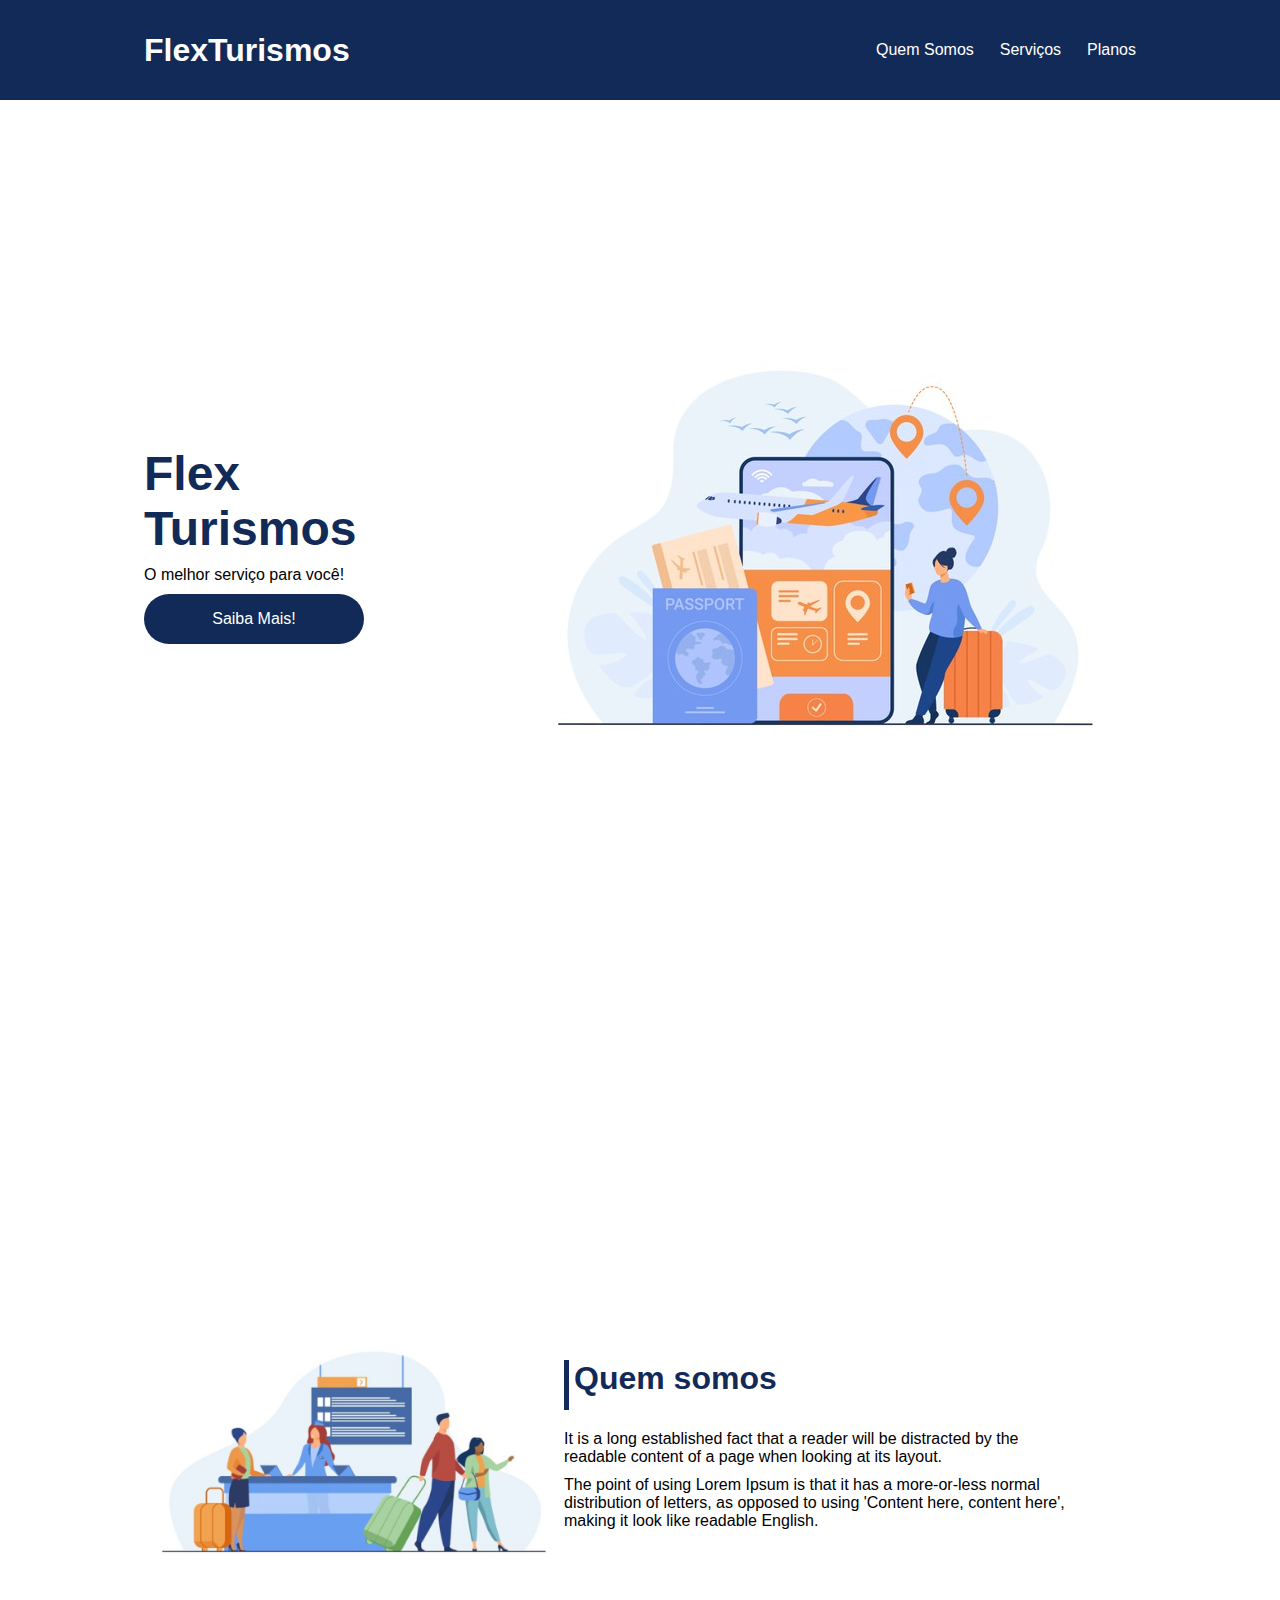
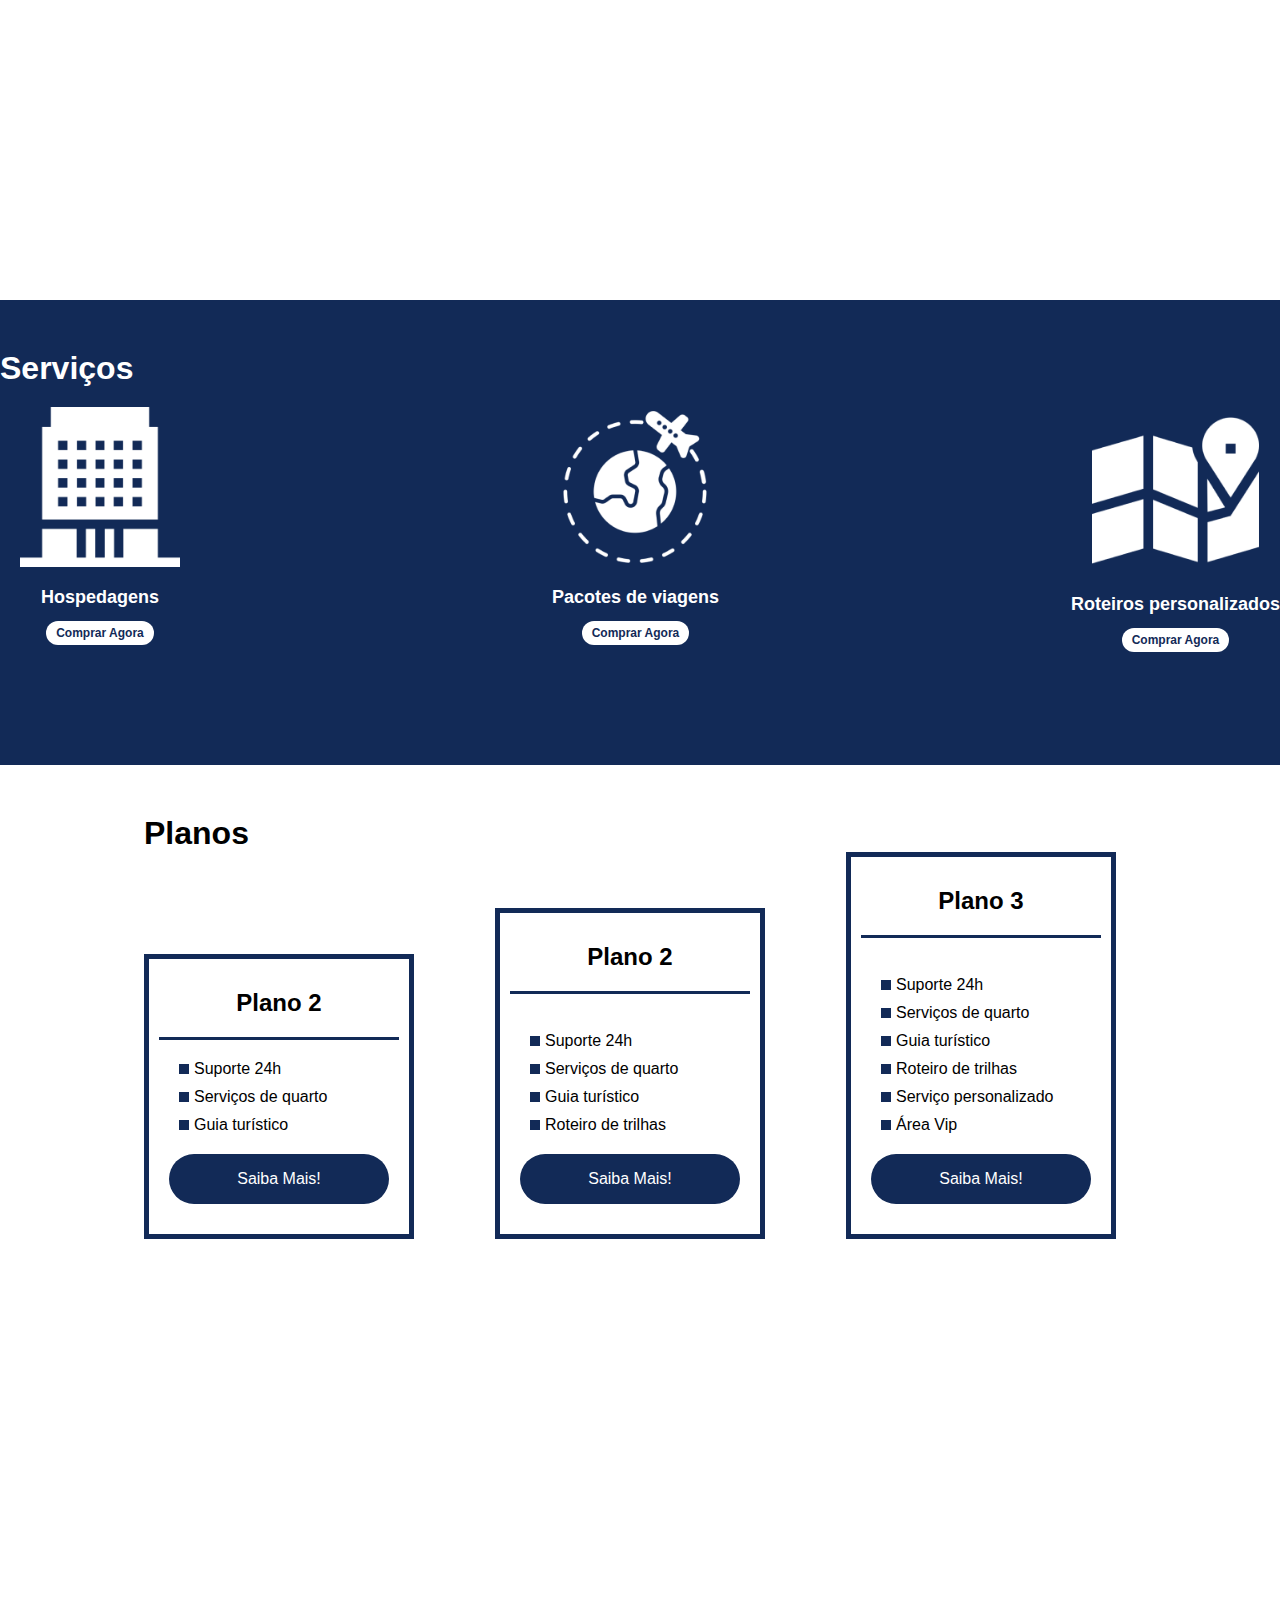
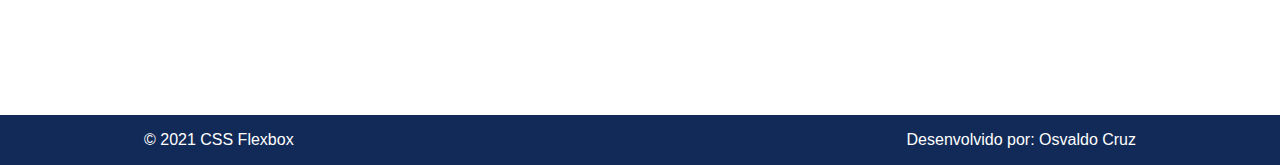
<file: Aula 3 Flex projeto/flex-projeto/index.html>
<!DOCTYPE html>
<html lang="pt-br">
<head>
    <meta charset="UTF-8">
    <meta name="viewport" content="width=device-width, initial-scale=1.0">
    <title>Flex Turismos</title>
    <link rel="stylesheet" href="style.css">
</head>
<body>
    <header>
        <div class="flex-container menu">
         <div class="titulo"><h1>FlexTurismos</h1></div>
           <ul class="list-items">
            <li><a href="#quem-somos">Quem Somos</a></li>
            <li><a href="#servicos">Serviços</a></li>
            <li><a href="#planos">Planos</a></li>
           </div>
           </ul>
    </header>

    <div class="flex-container apresentacao">
        <div class="texto-apresentacao">
            <h1>Flex <br>Turismos</h1>
            <p>O melhor serviço para você!</p>
            <a href=""class="btn">Saiba Mais!</a>
        </div>

        <div>
            <div><img src="./images/0-main.png" alt="banner de apresentação"></div>
        </div>
    </div>

    <div class="flex-container apresentacao" id="quem-somos">
      <div>
            <h2>Quem somos</h2>
            <p>It is a long established fact that a reader will be distracted by the readable content of a page when looking at its layout. </p>
            <p>The point of using Lorem Ipsum is that it has a more-or-less normal distribution of letters, as opposed to using 'Content here, content here', making it look like readable English.</p>
        </div>
        <div>
            <img src="./images/1-quem-somos.png" alt="balcão de atendimento">
        </div>

    </div>

    <div class="container-externo" id="servicos">
        <div class="flex-container"> </div>
        <h2>Serviços</h2>
        <div class="list-servicos">
            <div class="item-servico" >
                <div><img src="./images/icon-2.png" alt="hospedagens"></div>
                <p>Hospedagens</p>
                <a href="#">Comprar Agora</a>
            </div>

            <div class="item-servico">
               <div><img src="./images/icon-1.png" alt="pacote de viagens"></div>
               <p>Pacotes de viagens</p>
               <a href="#">Comprar Agora</a>
            </div>

            <div class="item-servico">
                <div><img src="./images/icon-3.png" alt="roteiros personalizados"></div>
                <p>Roteiros personalizados</p>
                <a href="#">Comprar Agora</a>
            </div>

        </div>
    </div>

    <div class="flex-container" id="planos">
        <div><h2>Planos</h2></div>

        <div class="list-planos">
            <div class="item-plano">
                <h3>Plano 2</h3>
                <ul>
                    <li>Suporte 24h</li>
                    <li>Serviços de quarto</li>
                    <li>Guia turístico</li>
                </ul>
                <a href="#" class="btn">Saiba Mais!</a>
            </div>
    
            <div class="item-plano">
                <h3>Plano 2</h3>
                <br>
                <ul>
                    <li>Suporte 24h</li>
                    <li>Serviços de quarto</li>
                    <li>Guia turístico</li>
                    <li>Roteiro de trilhas</li>
                    
                </ul>
                <a href="#"class="btn">Saiba Mais!</a>
            </div>
    
            <div class="item-plano">
                <h3>Plano 3</h3>
                <br>
                <ul>
                    <li>Suporte 24h</li>
                    <li>Serviços de quarto</li>
                    <li>Guia turístico</li>
                    <li>Roteiro de trilhas</li>
                    <li>Serviço personalizado</li>
                    <li>Área Vip</li>
                </ul>
                <a href="#"class="btn">Saiba Mais!</a>
            </div>

        </div>
    </div>

    <footer>
        <div class="flex-container footer">
            <p>&copy; 2021 CSS Flexbox</p>
        <p>Desenvolvido por: Osvaldo Cruz</p>
        </div>
        
    </footer>
</body>
</html>
</file>
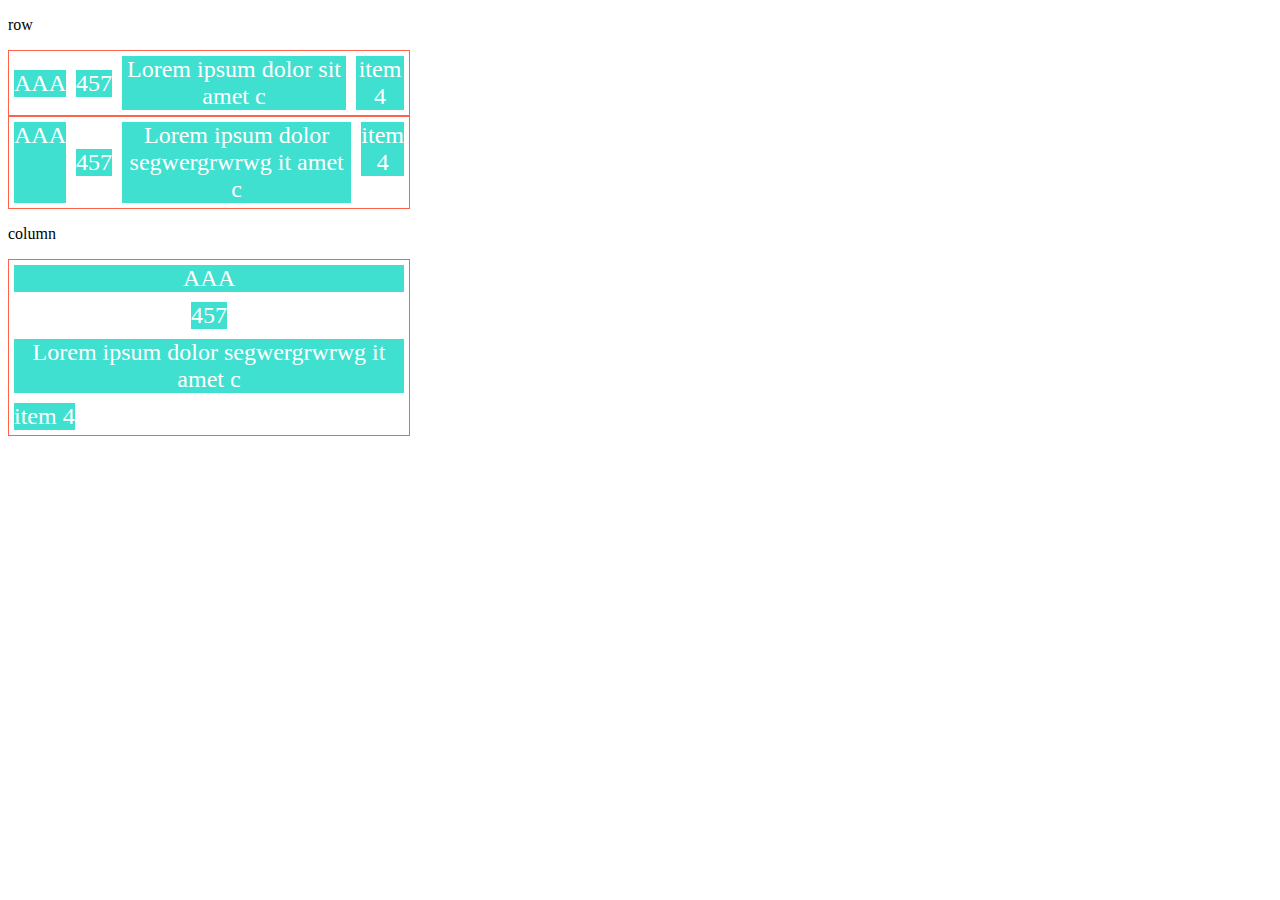
<file: Alignself.html>
<!DOCTYPE html>
<html lang="en">
<head>
    <meta charset="UTF-8">
    <meta http-equiv="X-UA-Compatible" content="IE=edge">
    <meta name="viewport" content="width=device-width, initial-scale=1.0">
    <title>Estrutura básica e prática com align self</title>
    <style>
        .flex-container{
            display: flex;
            border: 1px solid tomato;
            max-width: 400px;
            align-items: center;
        }
        .item{
            background-color: turquoise;
            color: white ;
            font-size: 24px;
            text-align: center;
            margin: 5px;

        }
        .align-container{
            align-items: center;

        }
        .center{
            align-self: center;
        }
        .end{
            align-self: baseline;
        }
        .stretch{
            align-self: stretch;
        }
        .auto{
            align-self: auto;
        }
        .direction{
            flex-direction: column;

        }
    </style>
</head>
<body>
    <p>row</p>
    <section class="flex-container align-container">
        <div class="item auto">AAA</div>
        <div class="item auto">457</div>
        <div class="item auto">Lorem ipsum dolor sit amet c</div>
        <div class="item auto">item 4</div>

    </section>

    <section class="flex-container">
        <div class="item stretch">AAA</div>
        <div class="item auto">457</div>
        <div class="item start">Lorem ipsum dolor segwergrwrwg it amet c</div>
        <div class="item end">item 4</div>

    </section>
    
    <p>column</p>
    <section class="flex-container direction">
        <div class="item stretch">AAA</div>
        <div class="item auto">457</div>
        <div class="item start">Lorem ipsum dolor segwergrwrwg it amet c</div>
        <div class="item end">item 4</div>

    </section>
</body>
</html>
</file>
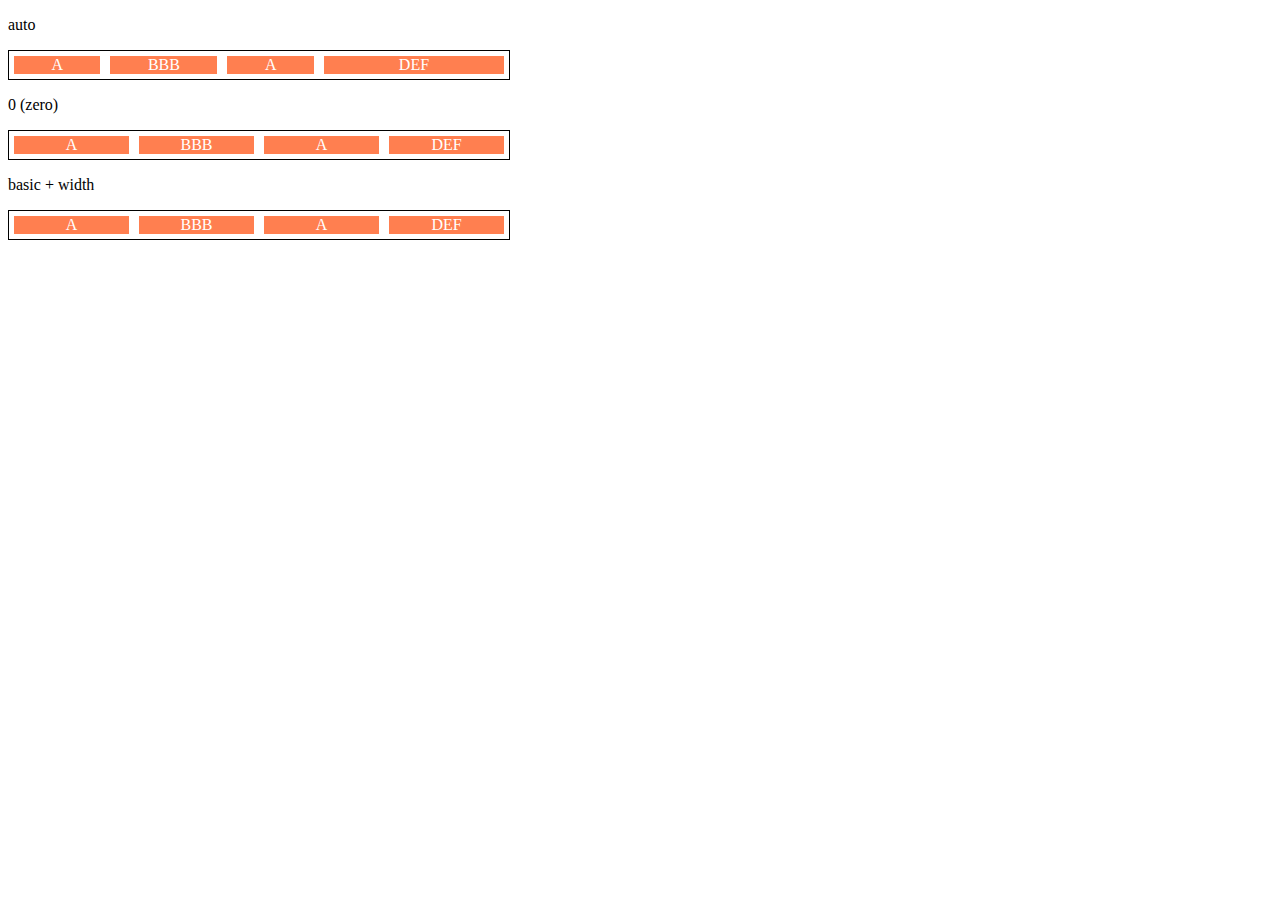
<file: flexbasis.html>
<!DOCTYPE html>
<html lang="en">
<head>
    <meta charset="UTF-8">
    <meta http-equiv="X-UA-Compatible" content="IE=edge">
    <meta name="viewport" content="width=device-width, initial-scale=1.0">
    <title>Flex-basis</title>
    <style>
        .flex-container{
            max-width: 500px;
            border: 1px solid black;
            display: flex;

        }
        .items{
            background-color: coral;
            color: white;
            text-align: center;
            margin: 5px;

        }
        .bauto{
            flex-basis: auto;
        }
        .fg-1{
            flex-grow: 1;
        }
        .fg-2{
            flex-grow: 2;
        }
        .b-0 {

                flex-basis: 0;
        }
        .w100{
            flex-basis: 100px;
        }
    </style>
</head>
<body>
    <p>auto</p>
    <div class="flex-container">
        <div class="items bauto fg-1 ">A</div>
        <div class="items bauto fg-1">BBB</div>
        <div class="items bauto fg-1">A</div>
        <div class="items bauto fg-2">DEF</div>

    </div>

    <p>0 (zero)</p>
    <div class="flex-container">
        <div class="items b-0 fg-1 ">A</div>
        <div class="items b-0 fg-1">BBB</div>
        <div class="items b-0 fg-1">A</div>
        <div class="items b-0 fg-1">DEF</div>

    </div>

    <p>basic + width</p>
    <div class="flex-container">
        <div class="items w100 fg-2  ">A</div>
        <div class="items w100 fg-2">BBB</div>
        <div class="items w100 fg-2">A</div>
        <div class="items w100 fg-2">DEF</div>

    </div>
    
</body>
</html>
</file>
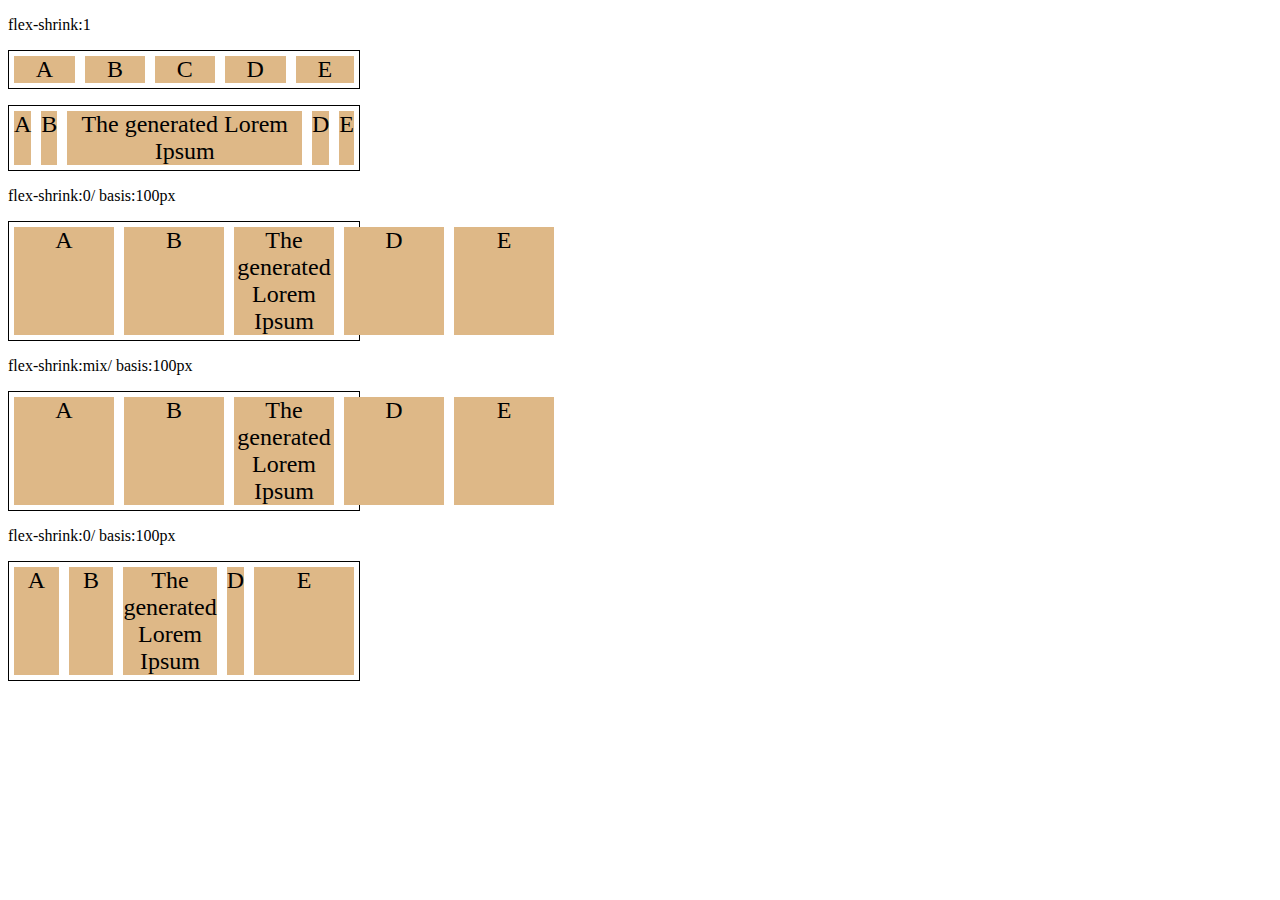
<file: flexshrink.html>
<!DOCTYPE html>
<html lang="en">
<head>
    <meta charset="UTF-8">
    <meta http-equiv="X-UA-Compatible" content="IE=edge">
    <meta name="viewport" content="width=device-width, initial-scale=1.0">
    <title>Estrutura básica do flex shrink</title>
    <style>
        .flex-container{
                display: flex;
                border: 1px solid black;
                max-width: 350px;
                margin-bottom: 10px;
        }
        .item{
            background-color: burlywood;
            font-size: 24px;
            text-align: center;
            margin: 5px;
        }
        .s-1{
            flex-shrink: 1;

        }
        .fg-1{
            flex-grow: 1;
        }
        .s-0{
            flex-shrink: 0;
            flex-basis: 100px;
        }
        .s-2{
            flex-shrink: 2;
            flex-basis: 100px;
        }
        .s-3{
            flex-shrink: 3;
            flex-basis: 100px;
        }
    </style>
</head>
<body>
    <p>flex-shrink:1</p>
    <div class="flex-container">
        <div class="item s-1 fg-1 ">A</div>
        <div class="item s-1 fg-1">B</div>
        <div class="item s-1 fg-1">C</div>
        <div class="item s-1 fg-1">D</div>
        <div class="item s-1 fg-1">E</div>
    </div>

    <p></p>
    <div class="flex-container">
        <div class="item s-1 fg-1 ">A</div>
        <div class="item s-1 fg-1">B</div>
        <div class="item s-1 fg-1">The generated Lorem Ipsum</div>
        <div class="item s-1 fg-1">D</div>
        <div class="item s-1 fg-1">E</div>
    </div>

    <p>flex-shrink:0/ basis:100px</p>
    <div class="flex-container">
        <div class="item s-0 fg-1 ">A</div>
        <div class="item s-0 fg-1">B</div>
        <div class="item s-0 fg-1">The generated Lorem Ipsum</div>
        <div class="item s-0 fg-1">D</div>
        <div class="item s-0 fg-1">E</div>
    </div>

    <p>flex-shrink:mix/ basis:100px</p>
    <div class="flex-container">
        <div class="item s-0 fg-1 ">A</div>
        <div class="item s-0 fg-1">B</div>
        <div class="item s-0 fg-1">The generated Lorem Ipsum</div>
        <div class="item s-0 fg-1">D</div>
        <div class="item s-0 fg-1">E</div>
    </div>
    <p>flex-shrink:0/ basis:100px</p>
    <div class="flex-container">
        <div class="item s-2 fg-1 ">A</div>
        <div class="item s-2 fg-1">B</div>
        <div class="item s-3 fg-1">The generated Lorem Ipsum</div>
        <div class="item s-3 fg-1">D</div>
        <div class="item s-0 fg-1">E</div>
    </div>
    
</body>
</html>
</file>
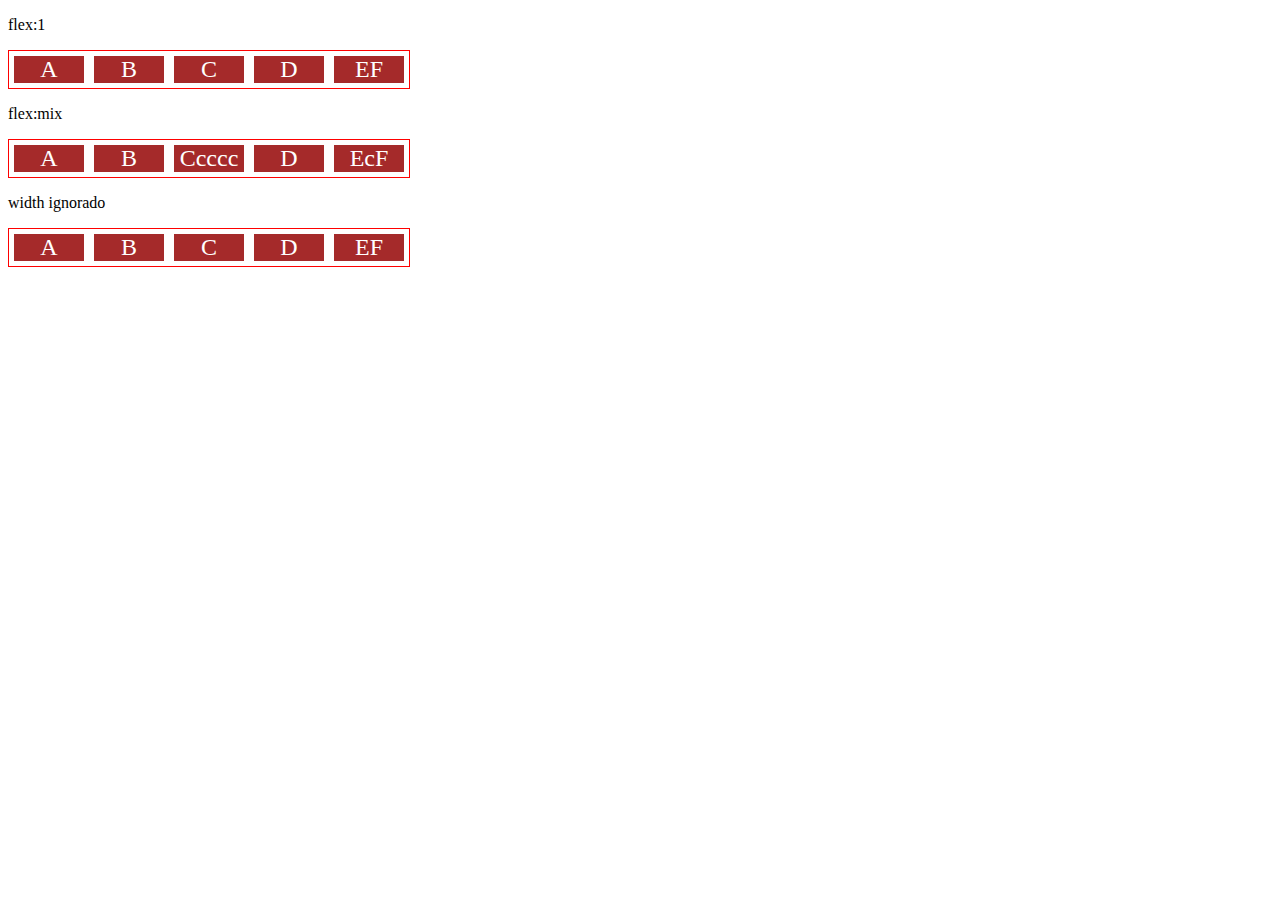
<file: praticaflex.html>
<!DOCTYPE html>
<html lang="en">
<head>
    <meta charset="UTF-8">
    <meta http-equiv="X-UA-Compatible" content="IE=edge">
    <meta name="viewport" content="width=device-width, initial-scale=1.0">
    <title>Estrutura básica e prática com flex</title>
    <style>
        .flex-container{
            display: flex;
            border: 1px solid red;
            max-width: 400px;
            margin-bottom: 10px;
        }
        .item{
            background-color: brown;
            color: white;
            font-size: 24px;
            text-align: center;
            margin:5px;

        }
        .flex-1{
            flex: 1;/*grow =1, shink =1, basis=0*/
        }
        .largura{
            width: 200px;
            /*min-width: 250px;*/
        }
        .flex-2{
            flex: 1;/*grow =1, shink =1, basis=0*/
        }
    </style>
</head>
<body>
    <p>flex:1</p>
    <div class="flex-container">
    <div class="item flex-1">A</div>
    <div class="item flex-1">B</div>
    <div class="item flex-1">C</div>
    <div class="item flex-1">D</div>
    <div class="item flex-1">EF</div>
</div>

<p>flex:mix</p>
    <div class="flex-container">
    <div class="item flex-1">A</div>
    <div class="item flex-2">B</div>
    <div class="item flex-2">Ccccc</div>
    <div class="item flex-1">D</div>
    <div class="item flex-1">EcF</div>
</div>
<p>width ignorado </p>
    <div class="flex-container">
    <div class="item flex-1 largura">A</div>
    <div class="item flex-1 largura">B</div>
    <div class="item flex-1 largura">C</div>
    <div class="item flex-1 largura">D</div>
    <div class="item flex-1 largura">EF</div>
</div>
</body>
</html>
</file>
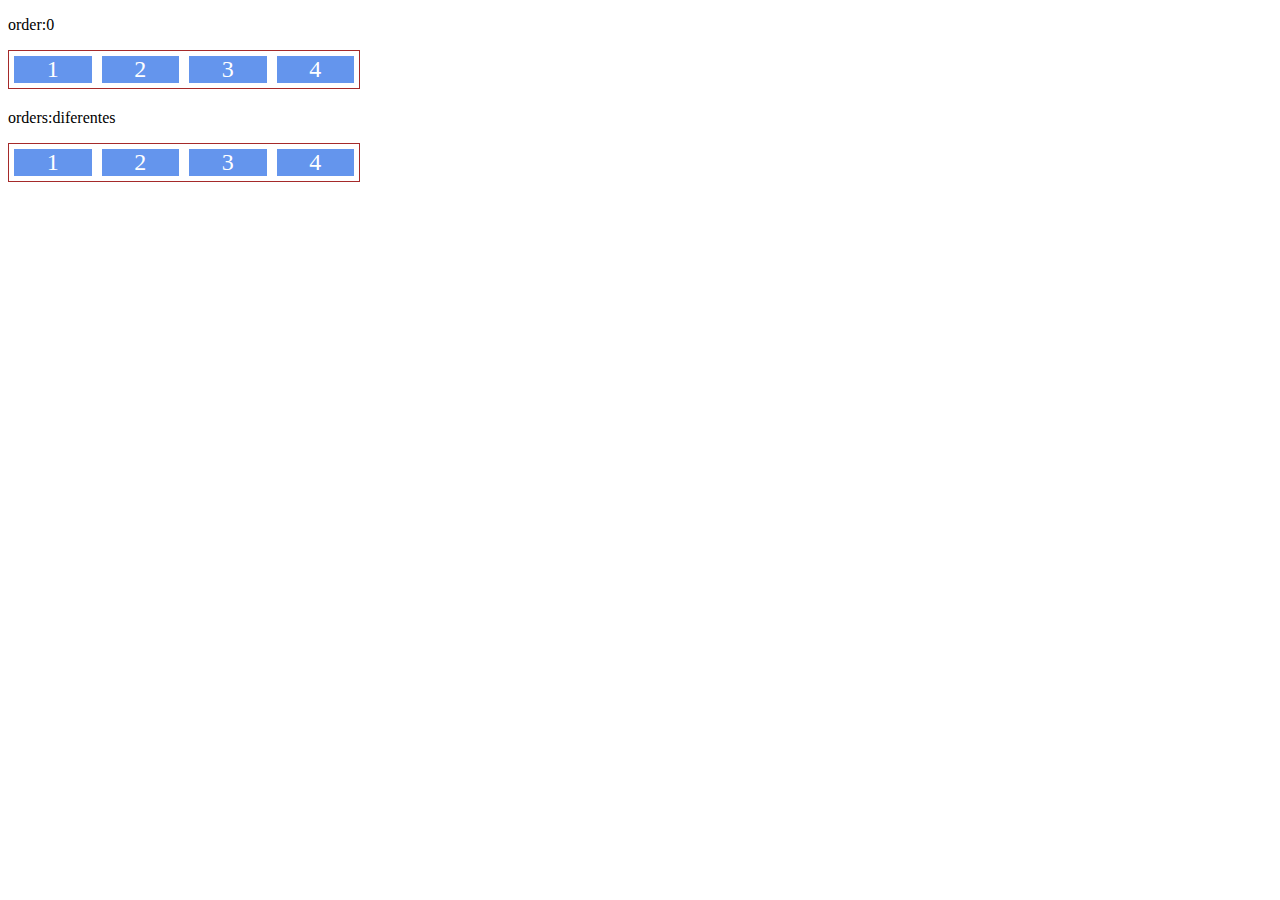
<file: praticaorder.html>
<!DOCTYPE html>
<html lang="en">
<head>
    <meta charset="UTF-8">
    <meta http-equiv="X-UA-Compatible" content="IE=edge">
    <meta name="viewport" content="width=device-width, initial-scale=1.0">
    <title>Estrutura básica e prática com order</title>
    <style>
        .flex-container{
            display: flex;
            max-width: 350px;
            border: 1px solid brown;
            margin-bottom: 20px;
        }
        .item{
            flex: 1;
            background: cornflowerblue;
            color: white;
            text-align: center;
            font-size: 24px;
            margin: 5px;
        }
        .o1{
            order: 1;
        }
        .o2{
            order: 2;
        }
        .o3{
            order: 3;
        }

    </style>
</head>
<body>
    <p>order:0</p>
    <div class="flex-container">
        <div class="item">1</div>
        <div class="item">2</div>
        <div class="item">3</div>
        <div class="item">4</div>
    </div>

    <p>orders:diferentes</p>
    <div class="flex-container">
        <div class="item">1</div>
        <div class="item">2</div>
        <div class="item">3</div>
        <div class="item">4</div>
    </div>
    
</body>
</html>
</file>
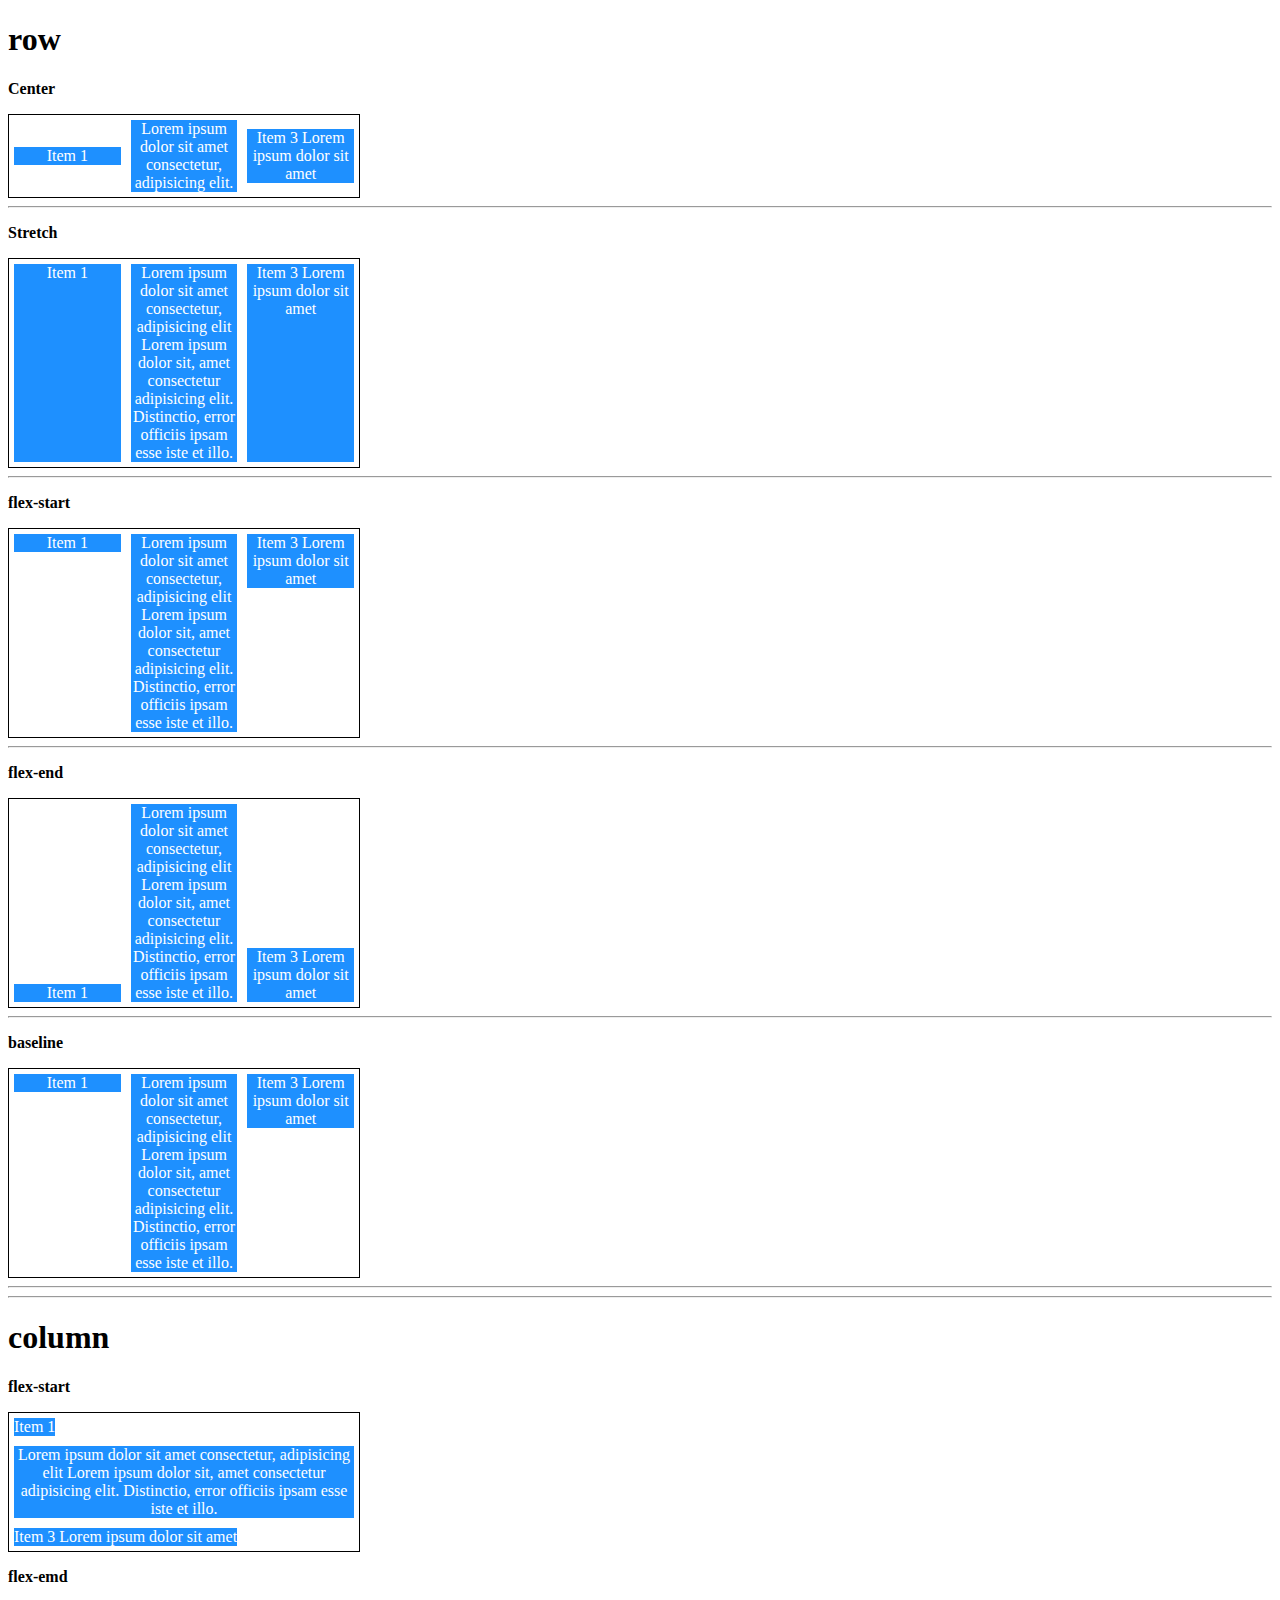
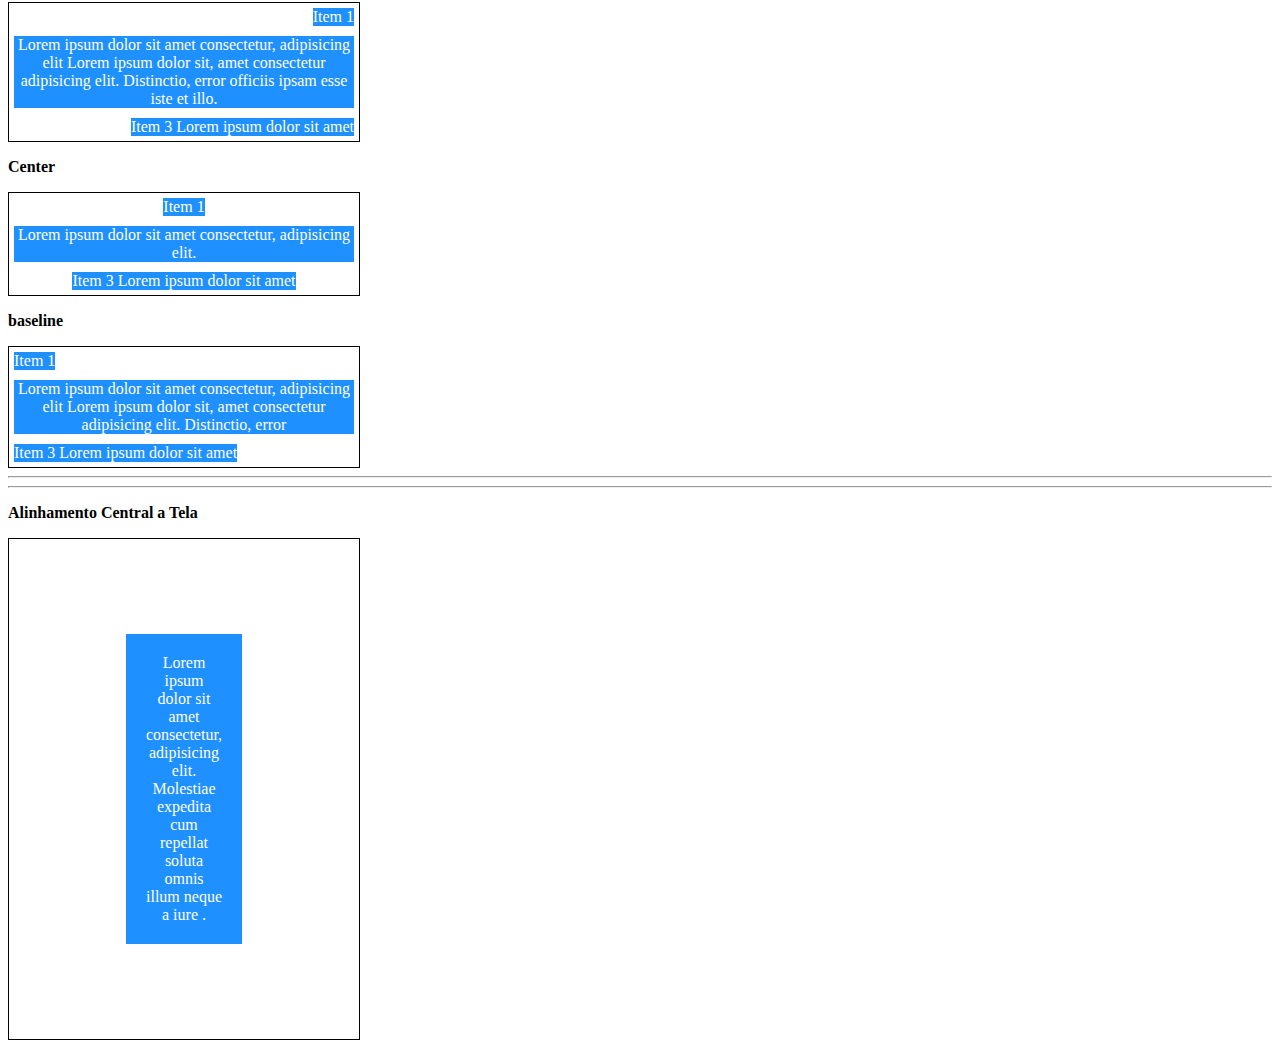
<file: Pratica com display/alignitems.html>
<!DOCTYPE html>
<html lang="en">
<head>
    <meta charset="UTF-8">
    <meta http-equiv="X-UA-Compatible" content="IE=edge">
    <meta name="viewport" content="width=device-width, initial-scale=1.0">
    <title>Align-Items</title>
    <style>
        .container{
            max-width: 350px;
            border: 1px solid black;
            display: flex;
        }
        .item{
            background-color: dodgerblue;
            margin: 5px;
            color: white;
            text-align: center;
            flex: 1;

        }
        .flex{
            flex: 1;
        }
        .center{
            align-items: center;
        }
        .stretch{
            align-items: stretch;
        }
        .start{
            align-items: flex-start;
        }
        .end{
            align-items: flex-end;
        }
        .baseline{
            align-items: baseline;
        }

    .column{
        flex-direction: column;
    }
    .central{
        height: 500px;
        justify-content: center;

    }
    .central .item{
        flex: 0;
        padding: 20px;
    }
    </style>
</head>
<body>

    <h1>row</h1>
    <p><strong>Center</strong></p>
    <section class="container center flex" >
        <div class="item">Item 1</div>
        <div class="item">Lorem ipsum dolor sit amet consectetur, adipisicing elit.</div>
        <div class="item">Item 3 Lorem ipsum dolor sit amet  </div>
    </section>
<hr>

<p><strong>Stretch</strong></p>
    <section class="container center stretch" >
        <div class="item">Item 1</div>
        <div class="item">Lorem ipsum dolor sit amet consectetur, adipisicing elit Lorem ipsum dolor sit, amet consectetur adipisicing elit. Distinctio, error officiis ipsam esse iste et illo.</div>
        <div class="item">Item 3 Lorem ipsum dolor sit amet  </div>
    </section>
    <hr>

    <p><strong>flex-start</strong></p>
    <section class="container center start" >
        <div class="item">Item 1</div>
        <div class="item">Lorem ipsum dolor sit amet consectetur, adipisicing elit Lorem ipsum dolor sit, amet consectetur adipisicing elit. Distinctio, error officiis ipsam esse iste et illo.</div>
        <div class="item">Item 3 Lorem ipsum dolor sit amet  </div>
    </section>

    <hr>
    <p><strong>flex-end</strong></p>
    <section class="container center end" >
        <div class="item">Item 1</div>
        <div class="item">Lorem ipsum dolor sit amet consectetur, adipisicing elit Lorem ipsum dolor sit, amet consectetur adipisicing elit. Distinctio, error officiis ipsam esse iste et illo.</div>
        <div class="item">Item 3 Lorem ipsum dolor sit amet  </div>
    </section>

    <hr>
    <p><strong>baseline</strong></p>
    <section class="container center baseline" >
        <div class="item">Item 1</div>
        <div class="item">Lorem ipsum dolor sit amet consectetur, adipisicing elit Lorem ipsum dolor sit, amet consectetur adipisicing elit. Distinctio, error officiis ipsam esse iste et illo.</div>
        <div class="item">Item 3 Lorem ipsum dolor sit amet  </div>
    </section>

    <hr> <hr>
    <h1>column</h1>
    <p><strong>flex-start</strong></p>
    <section class="container start column" >
        <div class="item">Item 1</div>
        <div class="item">Lorem ipsum dolor sit amet consectetur, adipisicing elit Lorem ipsum dolor sit, amet consectetur adipisicing elit. Distinctio, error officiis ipsam esse iste et illo.</div>
        <div class="item">Item 3 Lorem ipsum dolor sit amet  </div>
    </section>

    <p><strong>flex-emd</strong></p>
    <section class="container end column" >
        <div class="item">Item 1</div>
        <div class="item">Lorem ipsum dolor sit amet consectetur, adipisicing elit Lorem ipsum dolor sit, amet consectetur adipisicing elit. Distinctio, error officiis ipsam esse iste et illo.</div>
        <div class="item">Item 3 Lorem ipsum dolor sit amet  </div>
    </section>

    <p><strong>Center</strong></p>
    <section class="container center column" >
        <div class="item">Item 1</div>
        <div class="item">Lorem ipsum dolor sit amet consectetur, adipisicing elit.</div>
        <div class="item">Item 3 Lorem ipsum dolor sit amet  </div>
    </section>

    <p><strong>baseline</strong></p>
    <section class="container  baseline column" >
        <div class="item">Item 1</div>
        <div class="item">Lorem ipsum dolor sit amet consectetur, adipisicing elit Lorem ipsum dolor sit, amet consectetur adipisicing elit. Distinctio, error </div>
        <div class="item">Item 3 Lorem ipsum dolor sit amet  </div>
    </section>

    <hr><hr>

    <p><strong>Alinhamento Central a Tela</strong></p>
    <section class="container center central">
        <div class="item">Lorem ipsum dolor sit amet consectetur, adipisicing elit. Molestiae expedita cum repellat soluta omnis illum neque a iure .</div>
    </section>
</body>

</html>
</file>
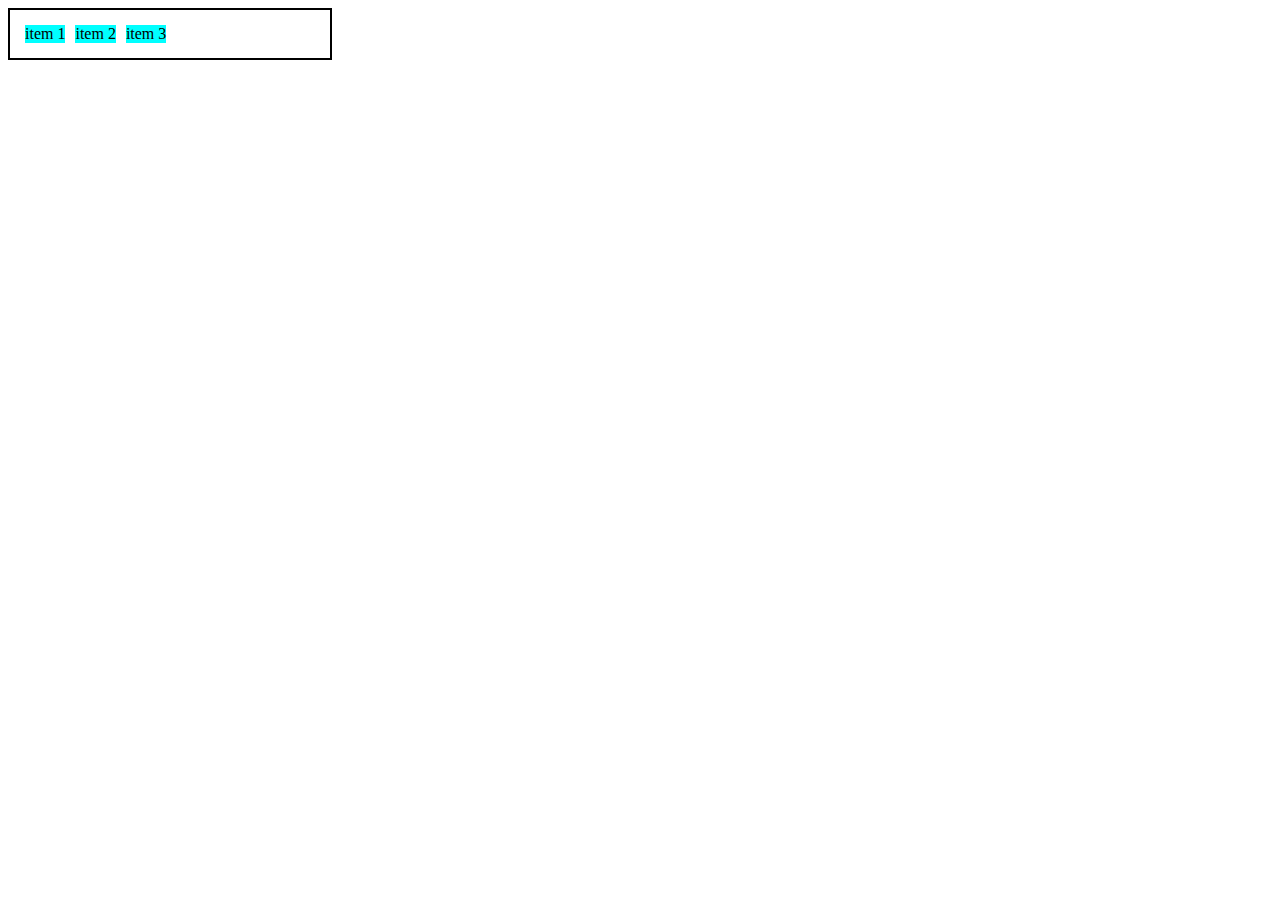
<file: Pratica com display/diplayflex.html>
<!DOCTYPE html>
<html lang="en">
<head>
    <meta charset="UTF-8">
    <meta http-equiv="X-UA-Compatible" content="IE=edge">
    <meta name="viewport" content="width=device-width, initial-scale=1.0">
    <title>Fundamentos - Display Flex</title>

    <style>
        .flex{
            max-width: 300px;
            padding: 10px;
            border: 2px solid black;
            display: flex;
        }
        .item{
            background-color: aqua;
            margin: 5px;
        }
    </style>
</head>
<body>
        <div class="flex">
            <div class="item">item 1</div>
            <div class="item">item 2</div>
            <div class="item">item 3</div>
        </div>


</body>
</html>
</file>
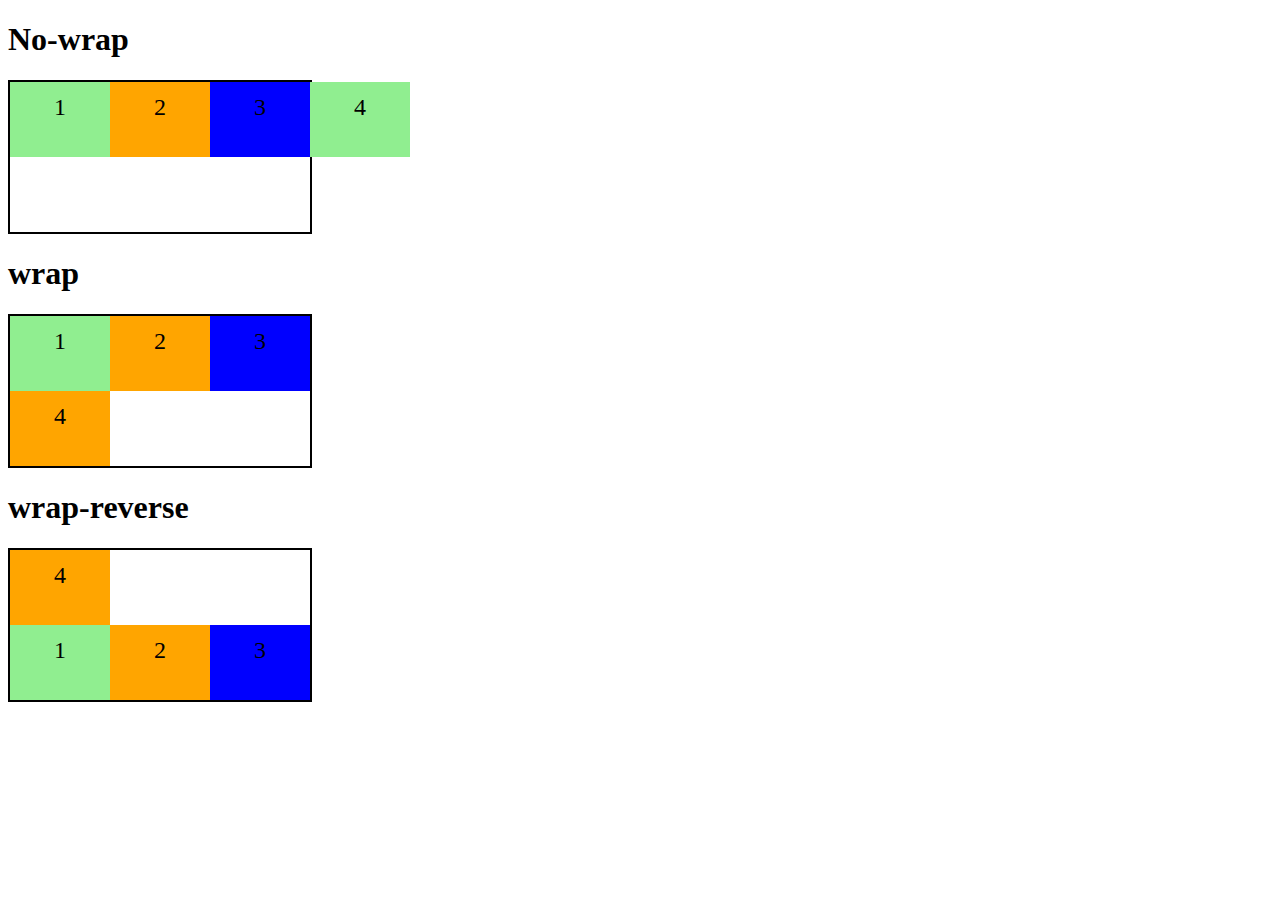
<file: Pratica com display/flewrap.html>
<!DOCTYPE html>
<html lang="en">
<head>
    <meta charset="UTF-8">
    <meta http-equiv="X-UA-Compatible" content="IE=edge">
    <meta name="viewport" content="width=device-width, initial-scale=1.0">
    <title>Flex-Wrap</title>

    <style>
        .flex-container{
            display: flex;
            height: 150px;
            border: 2px solid black;
            max-width: 300px;

        }
        .item{
            font-size: 24px;
            height: 50%;
            text-align: center;
            min-width: 100px;
            line-height: 50px;
        }
        .wrap{
            flex-wrap: wrap;
        }
        no-wrap{
            flex-wrap: nowrap;
        }
        .wrap-reverse{
            flex-wrap: wrap-reverse;
        }
        .blue{
            background-color: blue;
        }
        .green{
            background-color:lightgreen;
        }
        .orange{
            background-color: orange;
        }

    </style>
</head>
<body>
    <h1>No-wrap</h1>
    <div class="flex-container nowrap">
        <div class="item green">1</div>
        <div class="item orange">2</div>
        <div class="item blue">3</div>
        <div class="item green">4</div>
    </div>

    
    <h1> wrap</h1>
    <div class="flex-container wrap">
        <div class="item green">1</div>
        <div class="item orange">2</div>
        <div class="item blue">3</div>
        <div class="item orange">4</div>
       
    </div>

    <h1> wrap-reverse</h1>
    <div class="flex-container wrap-reverse">
        <div class="item green">1</div>
        <div class="item orange">2</div>
        <div class="item blue">3</div>
        <div class="item orange">4</div>
  
     
    </div>
</body>
</html>
</file>
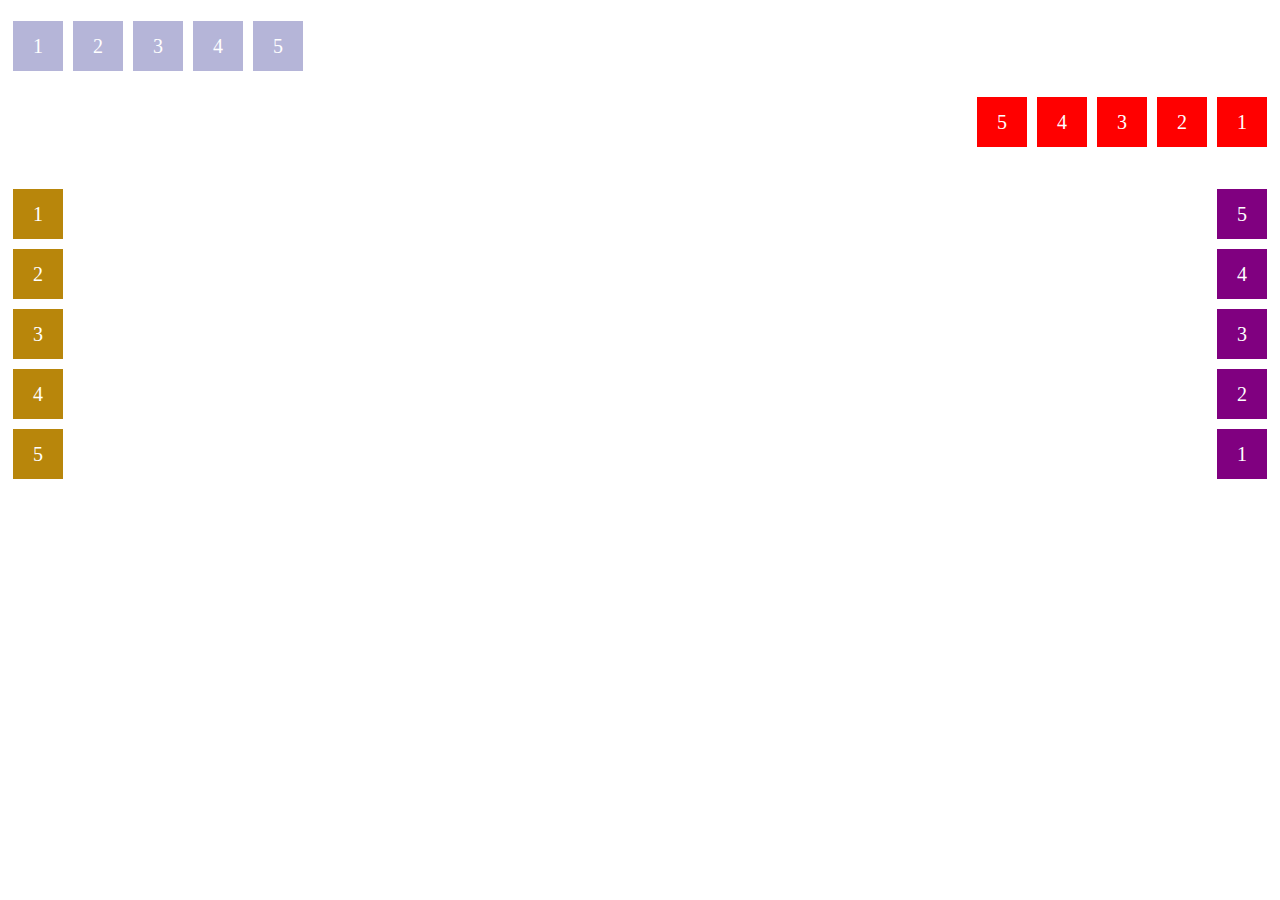
<file: Pratica com display/flexdirection.html>
<!DOCTYPE html>
<html lang="en">
<head>
    <meta charset="UTF-8">
    <meta http-equiv="X-UA-Compatible" content="IE=edge">
    <meta name="viewport" content="width=device-width, initial-scale=1.0">
    <title>Flex-Direction</title>

    <style>
        .flex-container{
            margin: o;
            padding: 0;
            display: flex;
            list-style: none;
        }
        .flex-item{
            background-color: rgb(181, 181, 216);
            height: 50px;
            width: 50px;
            line-height: 50px;
            font-size:  20px;
            color: white;
            text-align: center;
            margin: 5px;
        }

        .row{
            flex-direction: row;
        }
        .row-reverse{
            flex-direction: row-reverse;
        }
        .row-reverse li{
            background-color: red;
       
        }
        .colum{
            float: left;
            flex-direction: column;

        }
        .colum li{
            background-color: darkgoldenrod;
        }
        .colum-reverse {
            float: right;
            flex-direction: column-reverse;
           
        }
        .colum-reverse li{
      background-color: purple;
        }
    </style>
</head>
<body>
    <ul class="flex-container row">
        <li class="flex-item">1</li>
        <li class="flex-item">2</li>
         <li class="flex-item">3</li>
         <li class="flex-item">4</li>
         <li class="flex-item">5</li>
   </ul>

   <ul class="flex-container row-reverse">
    <li class="flex-item">1</li>
    <li class="flex-item">2</li>
     <li class="flex-item">3</li>
     <li class="flex-item">4</li>
     <li class="flex-item">5</li>
</ul>

<ul class="flex-container colum li">
    <li class="flex-item">1</li>
    <li class="flex-item">2</li>
     <li class="flex-item">3</li>
     <li class="flex-item">4</li>
     <li class="flex-item">5</li>
</ul>
<ul class="flex-container colum-reverse">
    <li class="flex-item">1</li>
    <li class="flex-item">2</li>
     <li class="flex-item">3</li>
     <li class="flex-item">4</li>
     <li class="flex-item">5</li>
</ul>


</body>
</html>
</file>
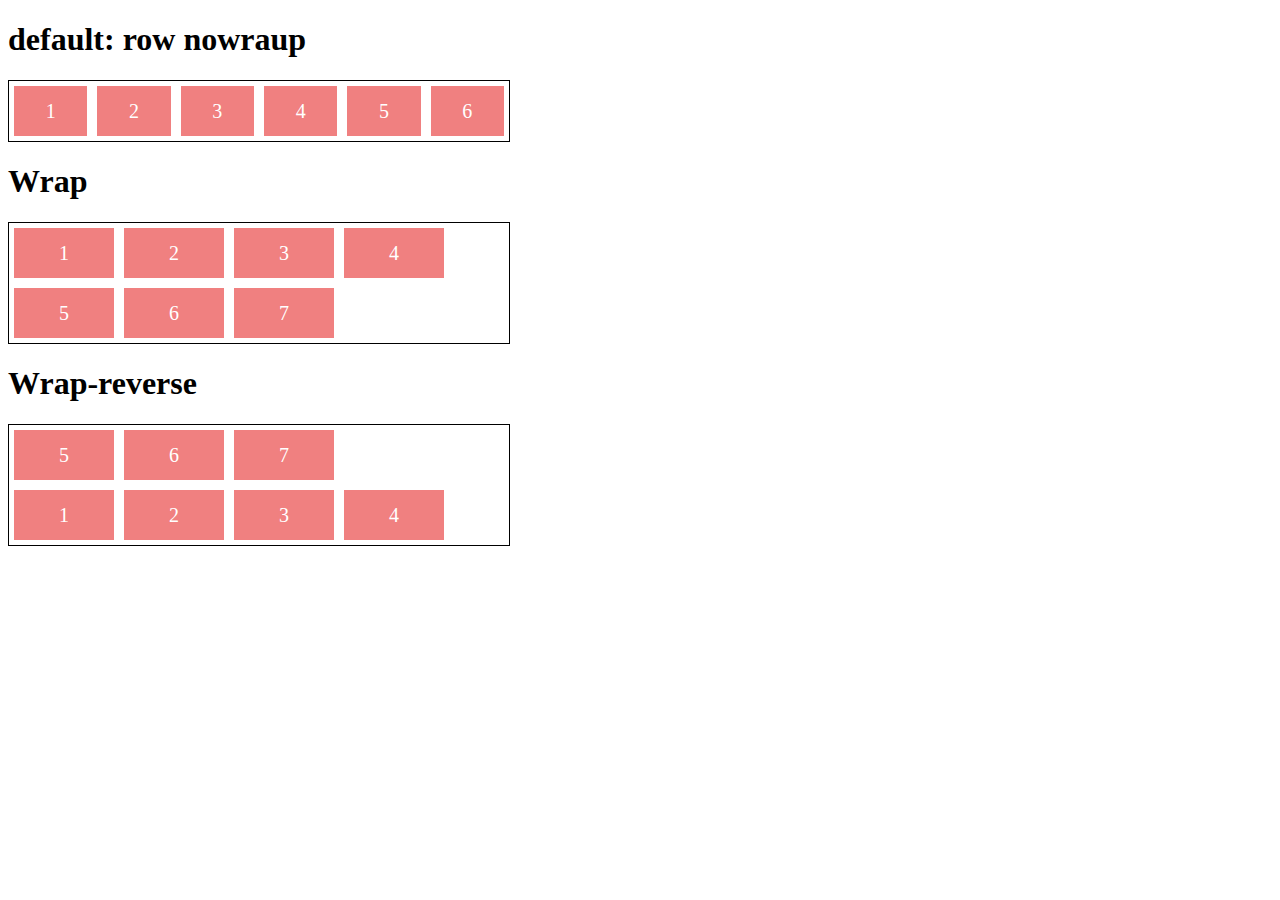
<file: Pratica com display/flexflow.html>
<!DOCTYPE html>
<html lang="en">
<head>
    <meta charset="UTF-8">
    <meta http-equiv="X-UA-Compatible" content="IE=edge">
    <meta name="viewport" content="width=device-width, initial-scale=1.0">
    <title>flex-flow</title>

    <style>
        .flex-container{
            display: flex;
            border: 1px solid black;
            max-width: 500px;
        }
        .default{
            flex-flow: row nowrap;
        }
        .item{
            background-color: lightcoral;
            margin: 5px;
            color: white;
            text-align: center;
            width: 100px;
            height: 50px;
            line-height: 50px;
            font-size: 20px;

        }
        .wrap{
            flex-flow: row wrap;

        }
        .wrap-reverse{
            flex-flow: row wrap-reverse;
        }
    </style>
</head>
<body>
    <h1>default: row nowraup</h1>
    <div class="flex-container default">
    <div class="item">1</div>
    <div class="item">2</div>
    <div class="item">3</div>
    <div class="item">4</div>
    <div class="item">5</div>
    <div class="item">6</div>

</div>

<h1>Wrap</h1>
    <div class="flex-container wrap">
    <div class="item">1</div>
    <div class="item">2</div>
    <div class="item">3</div>
    <div class="item">4</div>
    <div class="item">5</div>
    <div class="item">6</div>
    <div class="item">7</div>

</div>

<h1>Wrap-reverse</h1>
    <div class="flex-container wrap-reverse">
     <div class="item">1</div>
     <div class="item">2</div>
     <div class="item">3</div>
     <div class="item">4</div>
     <div class="item">5</div>
     <div class="item">6</div>
     <div class="item">7</div>
   </div>
    
</div>


    
</body>
</html>
</file>
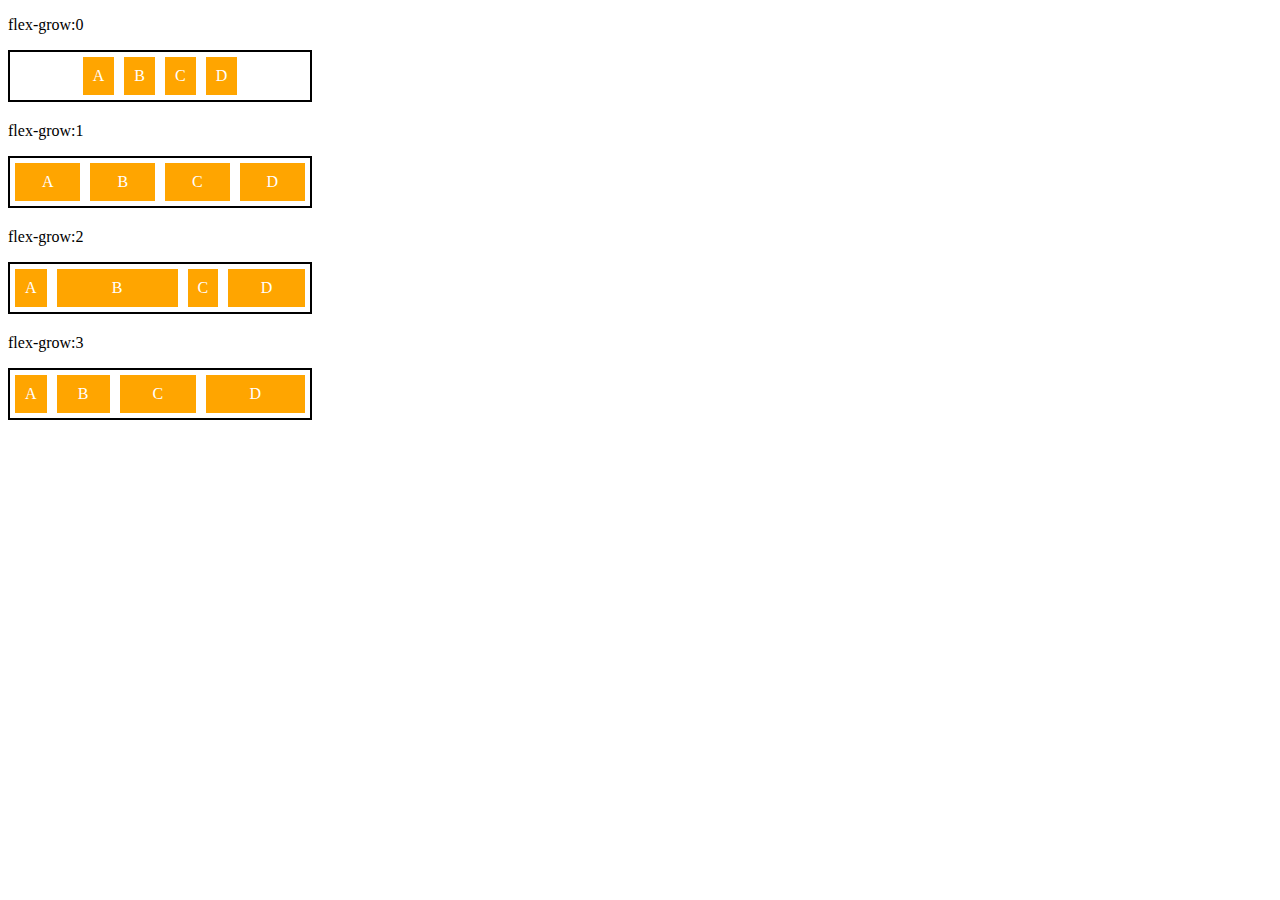
<file: Pratica com display/flexgrow.html>
<!DOCTYPE html>
<html lang="en">
<head>
    <meta charset="UTF-8">
    <meta http-equiv="X-UA-Compatible" content="IE=edge">
    <meta name="viewport" content="width=device-width, initial-scale=1.0">
    <title>Flex Grow</title>
    <style>
        .flex-container{
            display: flex;
            border: 2px solid black;
            max-width: 300px;
            margin-bottom: 20px;
            justify-content: center;
        }
        .item{
            background-color: orange;
            margin: 5px;
            padding: 10px;
            text-align: center;
            color: white;
        }
        .fg-0{
            flex-grow: 0;
        }
        .fg-1{
            flex-grow: 1;
        }
        .fg-2{
            flex-grow: 2;
        }
        .fg-3{
            flex-grow: 3;
        }
     
    </style>
</head>
<body>
    <p>flex-grow:0</p>
    <div class="flex-container">
        <div class="item fg-0">A</div>
        <div class="item fg-0">B</div>
        <div class="item fg-0">C</div>
        <div class="item fg-0">D</div>

    </div>

    <p>flex-grow:1</p>
    <div class="flex-container">
        <div class="item fg-1">A</div>
        <div class="item fg-1">B</div>
        <div class="item fg-1">C</div>
        <div class="item fg-1">D</div>

    </div>
    <p>flex-grow:2</p>
    <div class="flex-container">
        <div class="item fg-0">A</div>
        <div class="item fg-2">B</div>
        <div class="item fg-0">C</div>
        <div class="item fg-1">D</div>

    </div>
    <p>flex-grow:3</p>
    <div class="flex-container">
        <div class="item fg-0">A</div>
        <div class="item fg-1">B</div>
        <div class="item fg-2">C</div>
        <div class="item fg-3">D</div>

    </div>
    
</body>
</html>
</file>
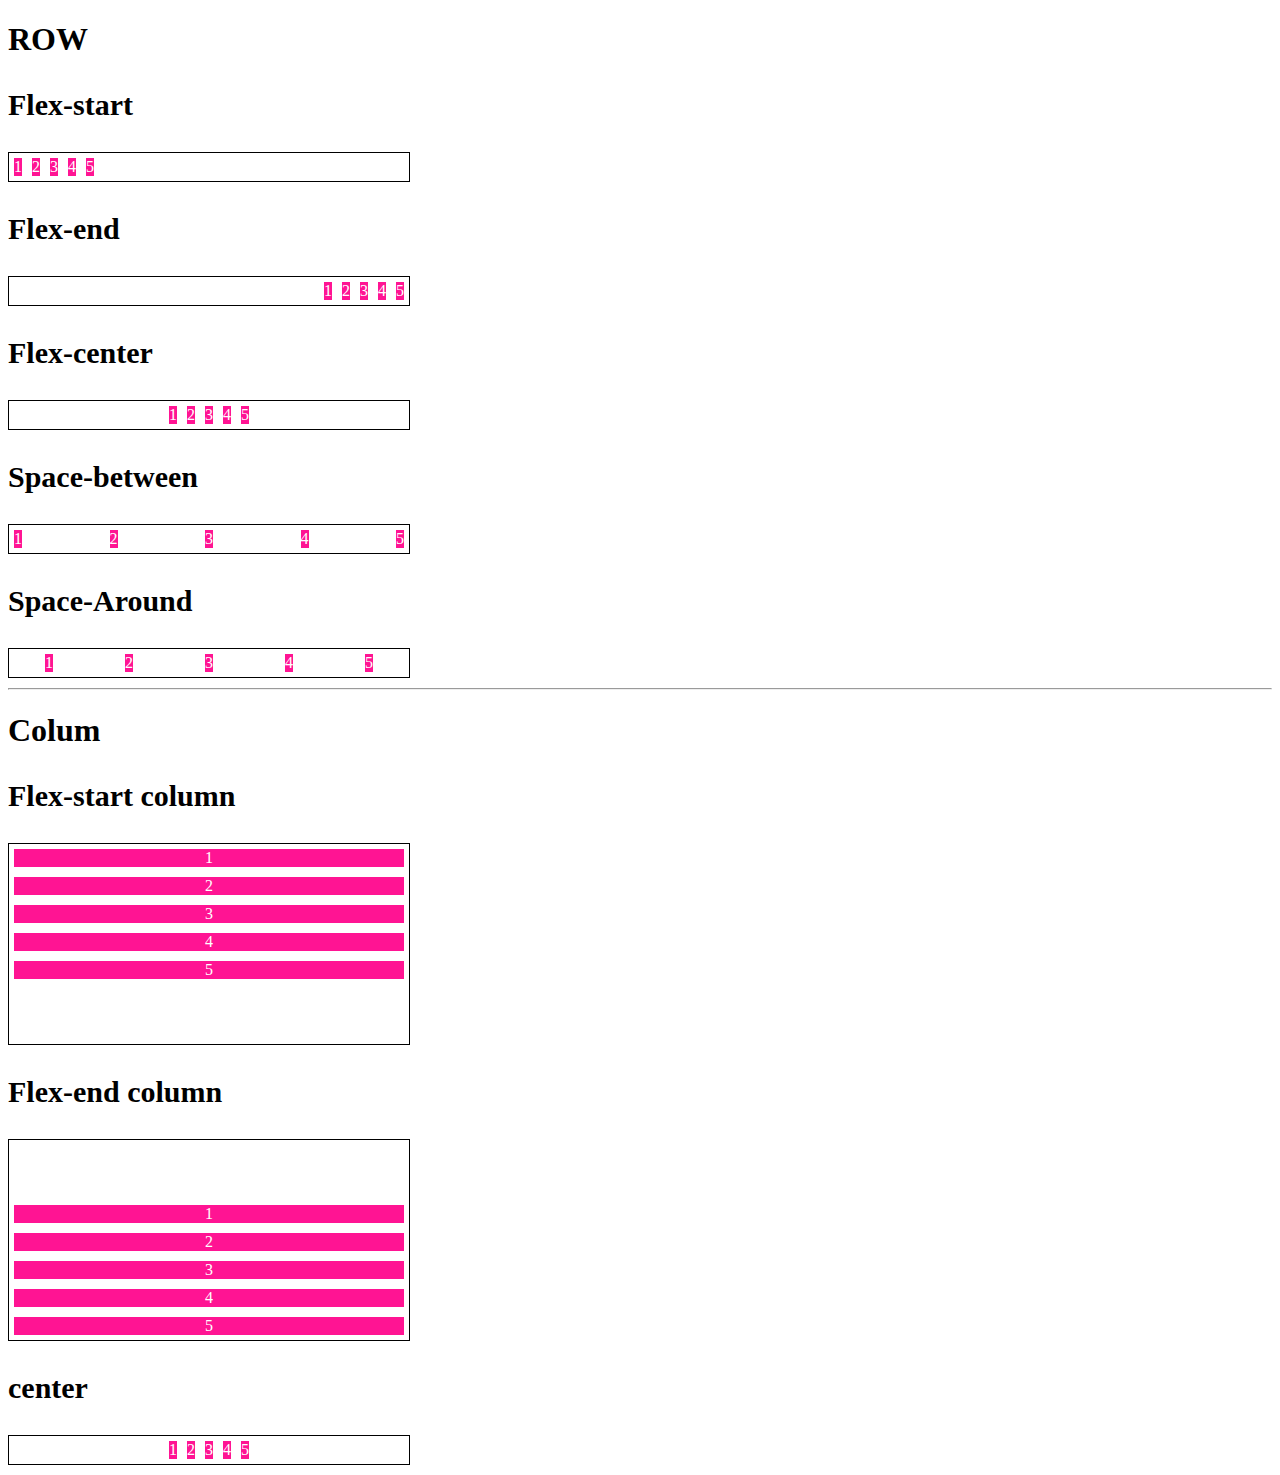
<file: Pratica com display/justifycontent.html>
<!DOCTYPE html>
<html lang="en">
<head>
    <meta charset="UTF-8">
    <meta http-equiv="X-UA-Compatible" content="IE=edge">
    <meta name="viewport" content="width=device-width, initial-scale=1.0">
    <title>Justify Content</title>

    <style> 
        .container{
            max-width: 400px;
            border: 1px solid black;
            margin: 0;
            display: flex;
            margin-bottom: 10px;
        }
        .item  {
            background-color: deeppink;
            margin: 5px;
            text-align: center;
            color: white;
        }
        p{
            font-size: 30px;
        }
        .flex-start{
            justify-content: flex-start;
        }
        .flex-end{
            justify-content: flex-end;
      
        }
        .flex-center{
            justify-content: center;
        }
        .space-between{
            justify-content: space-between;
        }
        .space-around{
            justify-content: space-around;
        }
        .column{
            flex-direction: column;
          min-height: 200px;
        }
        .center-column{
            justify-content: center;
        }
      
    </style>
</head>
<body>
    <h1>ROW</h1>
    <p><strong>Flex-start</strong></p>
    <section class="container flex-start">
        <div class="item">1</div>
        <div class="item">2</div>
        <div class="item">3</div>
        <div class="item">4</div>
        <div class="item">5</div>
    </section>
    
    <p> <strong>Flex-end</strong></p>
    <section class="container flex-end">
        <div class="item">1</div>
        <div class="item">2</div>
        <div class="item">3</div>
        <div class="item">4</div>
        <div class="item">5</div>

    </section>

    <p> <strong>Flex-center</strong></p>
    <section class="container flex-center">
        <div class="item">1</div>
        <div class="item">2</div>
        <div class="item">3</div>
        <div class="item">4</div>
        <div class="item">5</div>

    </section>

    <p> <strong>Space-between</strong></p>
    <section class="container space-between">
        <div class="item">1</div>
        <div class="item">2</div>
        <div class="item">3</div>
        <div class="item">4</div>
        <div class="item">5</div>

    </section>

    <p> <strong>Space-Around</strong></p>
    <section class="container space-around">
        <div class="item">1</div>
        <div class="item">2</div>
        <div class="item">3</div>
        <div class="item">4</div>
        <div class="item">5</div>

    </section>

    <hr>

    <h1>Colum</h1>

    
    <p> <strong>Flex-start column</strong></p>
    <section class="container flex-start column">
        <div class="item">1</div>
        <div class="item">2</div>
        <div class="item">3</div>
        <div class="item">4</div>
        <div class="item">5</div>

    </section>

    <p> <strong>Flex-end column</strong></p>
    <section class="container flex-end column">
        <div class="item">1</div>
        <div class="item">2</div>
        <div class="item">3</div>
        <div class="item">4</div>
        <div class="item">5</div>

    </section>

    <p> <strong>center</strong></p>
    <section class="container center-column">
        <div class="item">1</div>
        <div class="item">2</div>
        <div class="item">3</div>
        <div class="item">4</div>
        <div class="item">5</div>

    </section>
</body>
</html>
</file>
<file: Aula 3 Flex projeto/flex-projeto/style.css>
*{
    margin: 0;
    padding: 0;
    font-family: 'Open Sans', sans-serif;
}
ul{
    list-style: none;
    margin: 0;
    padding: 0;
}
ul li a{
    text-decoration: none;
}
div img{
    display: block;
    width: 100%;
}
.flex-container{
    display: flex;
    max-width: 992px;
    margin: auto;
    width: 100%;
    min-width: 320px;
    
   

}
.titulo{
       color: #fff;
   
}

header{
    background-color: #122A57;
    height: 100px;
    display:flex ;
    align-items:center ;
    color: #fff;

}
header .list-items{
    display: flex;
    max-width: 260px;
    width: 100%;
    justify-content: space-between;
    align-items: center;
}

.list-items li a{
    color: #fff;

}
header .menu{
    justify-content: space-between;
}
.apresentacao{
    height: 100vh;
    align-items: center;
    justify-content: space-between;
}
.apresentacao .texto-apresentacao{
    min-height: 200px;

}
.texto-apresentacao h1{
    color:#122A57;
    font-size: 48px;
    margin-bottom: 10px;
}
.btn{
    background-color: #122A57;
    color: #fff;
    text-align: center;
    border-radius:30px;
    width: 220px;
    display: block;
    text-decoration: 50px;
    line-height:50px ;
    margin-top: 10px;
    margin-bottom: 10px;


}
#quem-somos{
    flex-direction: row-reverse;
     align-items: center;
    justify-content: space-between;
}
#quem-somos h2{
    font-size: 32px;
    color: #122A57;
    display: flex;
    margin-bottom: 20px;
}
#quem-somos h2::before{
    content: "";
    height: 50px;
    width: 5px;
    margin-right: 5px;
    background-color: #122A57;
    position: relative;

}
#quem-somos p{
    margin-bottom: 10px;
    width: 90%;
}
#quem-somos img{
    min-width: 420px;
}
.container-externo{
    background-color:#122A57 ;
    width:100% ;
}
#servicos{
    flex-direction: column;
    padding-bottom: 100px;
    padding-top: 50px;

}
#servicos h2{
    color: #fff;
    font-size: 32px;
    margin-bottom: 20px;
}
.list-servicos{
    display: flex;
    justify-content: space-between ;
}
.list-servicos .item-servico{
    text-align: center;
}
.item-servico a{
    background-color: #fff;
    width: 220px;
    border-radius: 30px;
    height: 50px;
    text-align: center;
    margin-top: 20px;
    line-height: 50px;
    padding: 5px 10px;
    color: #122A57;
    font-size: 12px ;
    text-decoration:none ;
    font-weight: 700;

}
.item-servico p{
    font-weight: 700;
    font-size: 18px;
    color: #fff;
    margin-top: 20px;

}
.item-servico img{
    width: 80%;
    margin: auto;
}
#planos{
    flex-direction: column;
    min-height:100vh;
    padding-top: 50px;
}
#planos h2{
    font-size: 32px;
}
.list-planos{
    display: flex;
    align-items: flex-end;
    justify-content: space-between;

}
.item-plano{
    flex: 1;
    border:5px solid #122A57 ;
    margin-right: 20px;
    padding: 10px;
    max-width: 240px;
   
}
.item-plano .btn{
    margin: auto;
    margin-bottom: 20px;

}
.item-plano h3{
    font-size: 24px;
    display: flex;
    flex-direction: column;
    text-align: center;
    margin-top: 20px;
}
.item-plano h3::after{
    content: "" ;
    background-color: #122A57;
    width: 100%;
    height: 3px;
    margin-top: 20px;
   margin-bottom: 10px;
}
.item-plano ul{
    padding: 10px 20px;
    display: flex;
    flex-direction: column;
}
.item-plano ul li{
    display: flex;
    flex-wrap: nowrap;
    align-items: center;
    margin-bottom:10px;
}
.item-plano ul li::before{
    content: "";
    width: 10px;
    height: 10px;
    background-color: #122A57;
    margin-right: 5px;

}
footer{
    background-color: #122A57;
    height: 50px;
    display: flex;
    text-align: center;
}
footer .footer{
    justify-content: space-between;
    color: #fff;
}


/* mobile */

@media(max-width: 992px){
    .flex-container{
        flex-direction: column;
    }
    .apresentacao{
        flex-direction: column-reverse;
    }
    .apresentacao .texto-apresentacao{
      width: 100%;
    }
    #quem-somos{
        flex-direction: column-reverse;
    }
    .list-servicos{
        flex-direction: column;
    }
    #quem-somos img{
        min-width: 320px;
        margin: auto;
    }
    .item-servico img{
        width: 50%;
        margin: auto;
    }
    .list-planos{
        flex-direction: column;
        align-items: flex-start;
        margin-bottom: 20px;
    }
    .list-planos .item-plano{
        max-width: 90%;
        margin: auto;
        width: 100%;
        margin-bottom: 20px ;
    }
}
</file>
